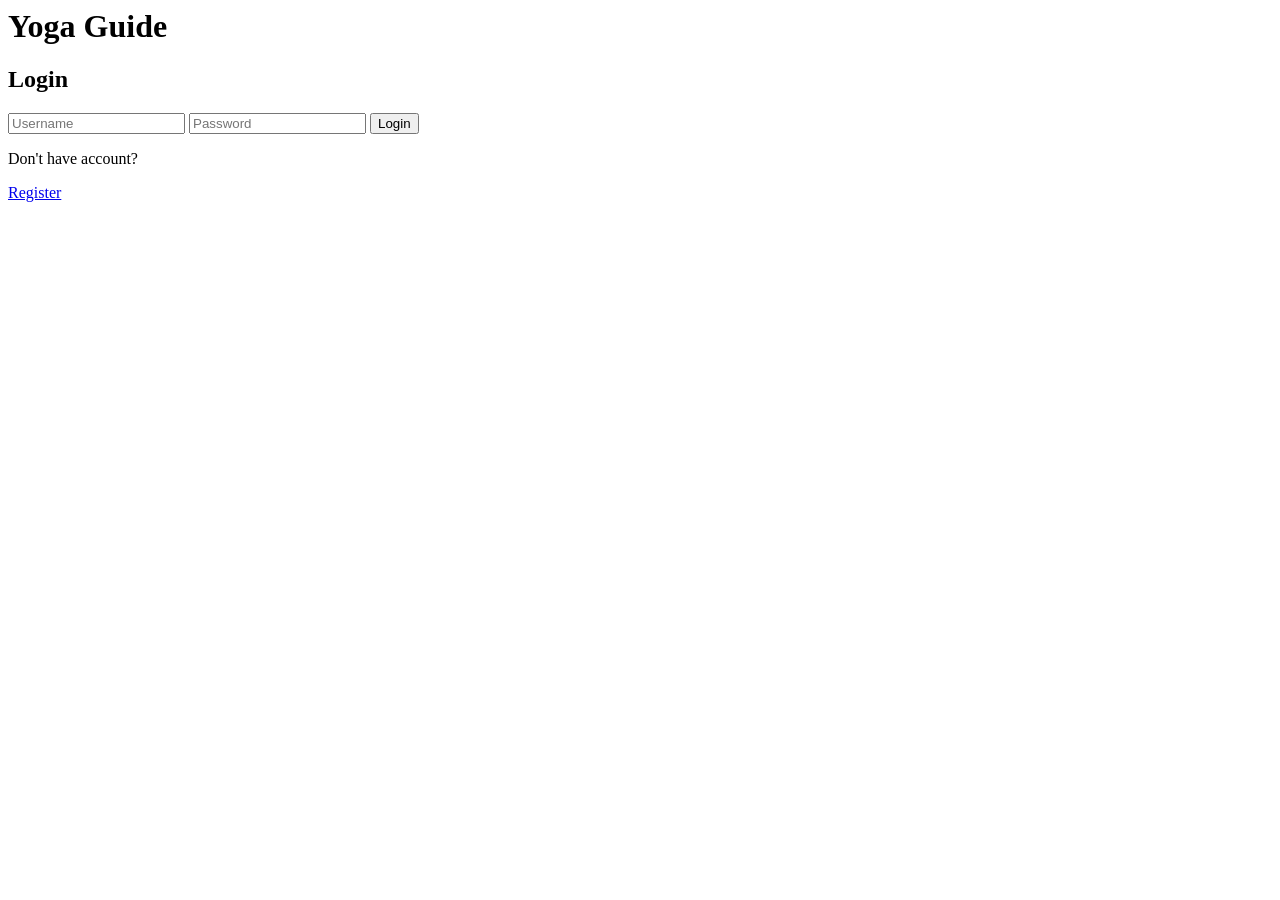
<file: index.html>
<body>

<div class="container">

<h1>Yoga Guide</h1>

<h2>Login</h2>

<input type="text" placeholder="Username">

<input type="password" placeholder="Password">

<button onclick="login()">Login</button>

<p>Don't have account?</p>

<a href="register.html">Register</a>

</div>

<script src="script.js"></script>


</body>
</file>
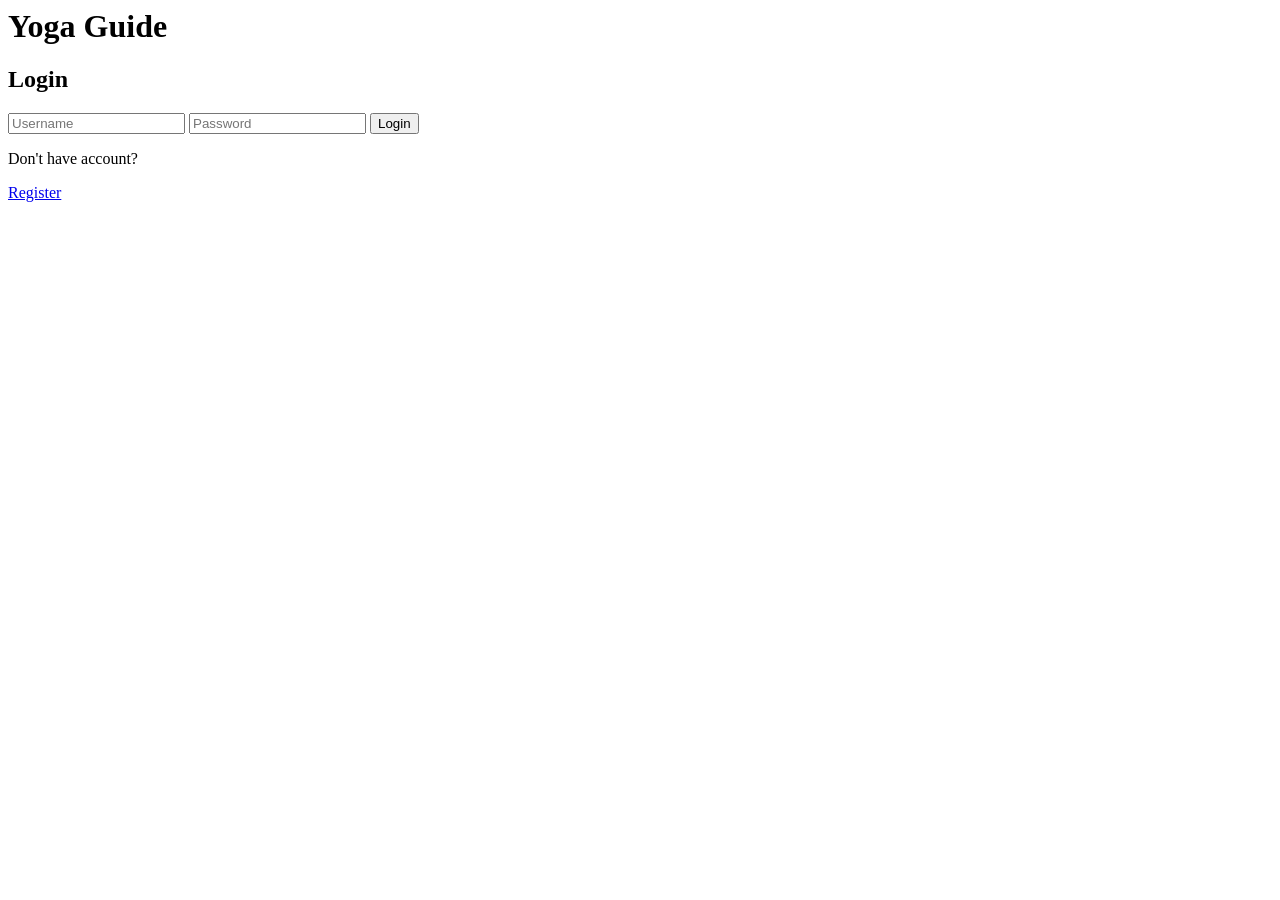
<file: login.html>
<body>

<div class="container">

<h1>Yoga Guide</h1>

<h2>Login</h2>

<input type="text" placeholder="Username">

<input type="password" placeholder="Password">

<button onclick="login()">Login</button>

<p>Don't have account?</p>

<a href="register.html">Register</a>

</div>

<script src="script.js"></script>

</body>
</file>
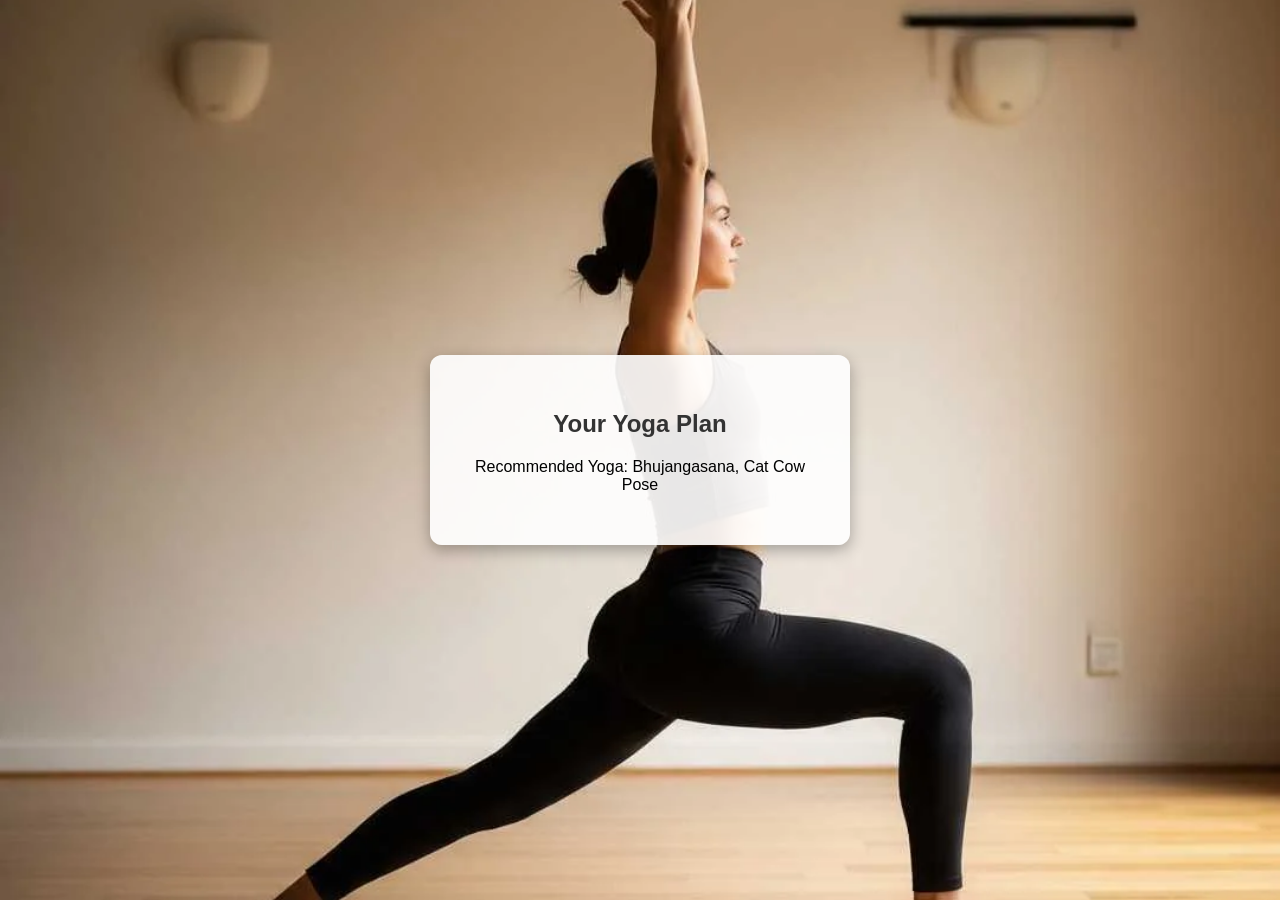
<file: plan.html>
<!DOCTYPE html>
<html>
<head>
<title>Your Yoga Plan</title>
<link rel="stylesheet" href="style.css">
</head>

<body>

<div class="container">

<h2>Your Yoga Plan</h2>

<p id="result"></p>

</div>

<script src="script.js"></script>

</body>
</html>
</file>
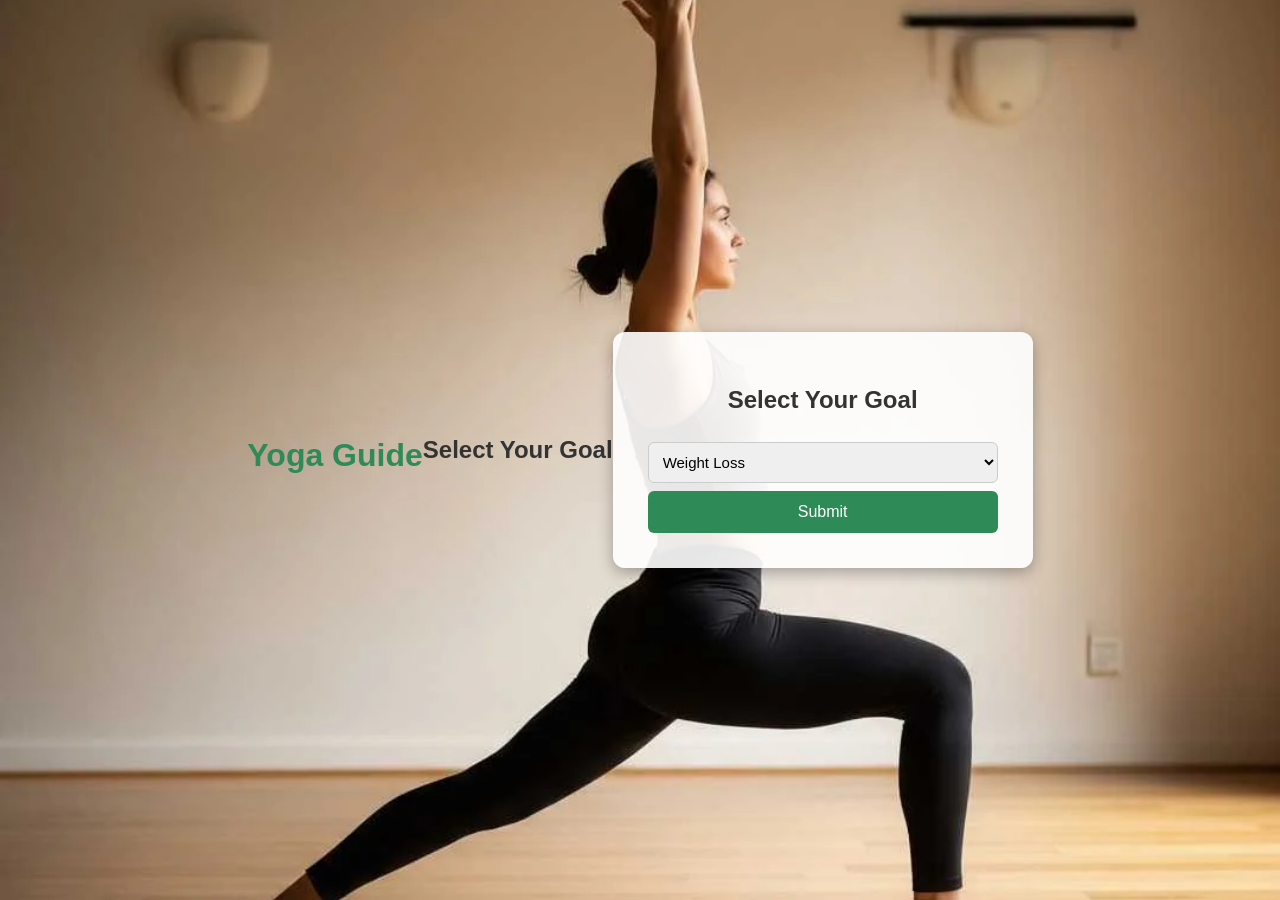
<file: questions.html>
<h1>Yoga Guide</h1>
<h2>Select Your Goal</h2>

<!DOCTYPE html>
<html>
<head>
<title>Yoga Questions</title>
<link rel="stylesheet" href="style.css">
</head>

<body>

<div class="container">

<h2>Select Your Goal</h2>

<select id="goal">

<option value="weight">Weight Loss</option>
<option value="stress">Stress Relief</option>
<option value="flexibility">Flexibility</option>
<option value="back">Back Pain</option>

</select>

<button onclick="saveGoal()">Submit</button>

</div>

<script src="script.js"></script>

</body>
</html>
</file>
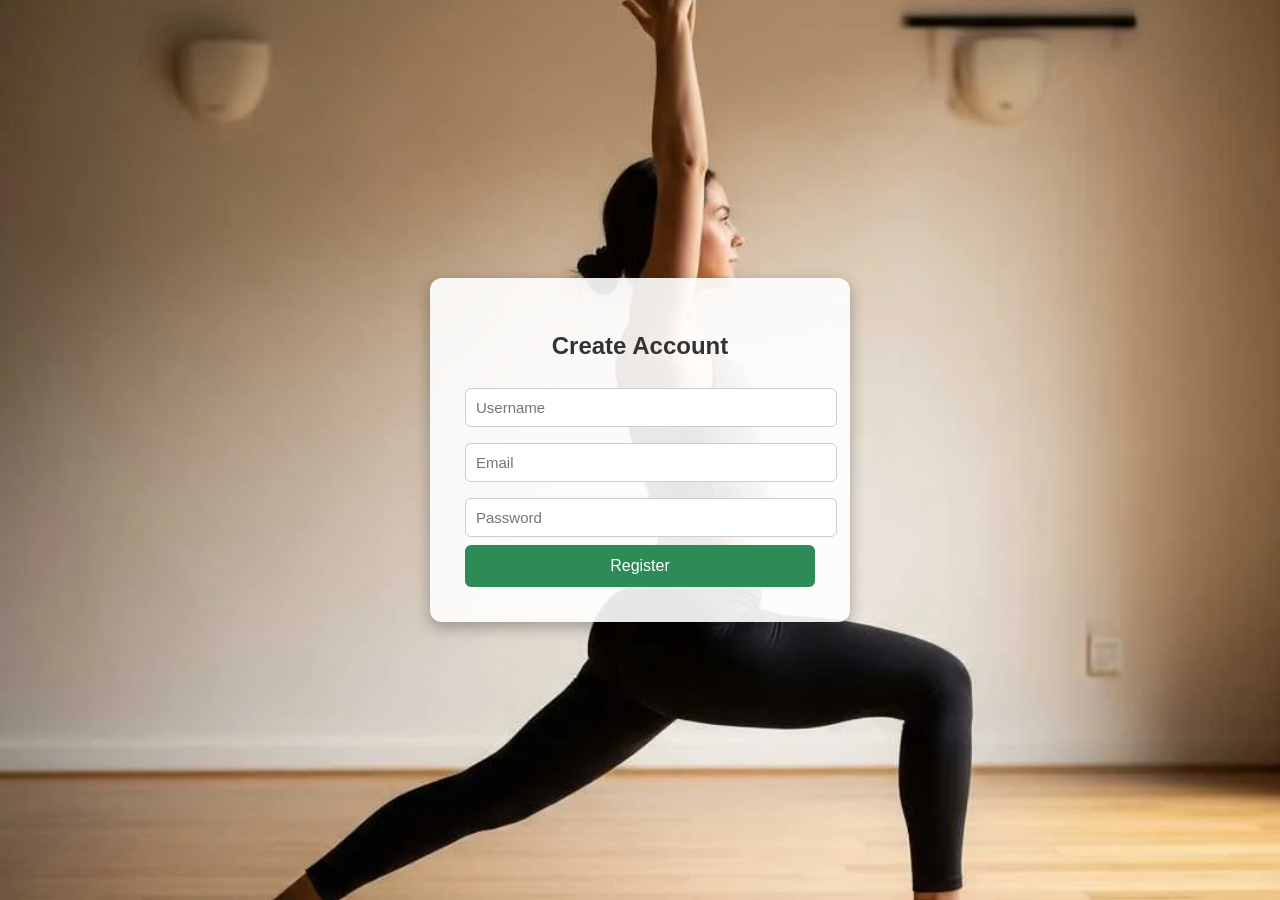
<file: register.html>
<!DOCTYPE html>
<html>
<head>
<title>Register</title>
<link rel="stylesheet" href="style.css">
</head>

<body>

<div class="container">

<h2>Create Account</h2>

<input type="text" placeholder="Username">
<input type="email" placeholder="Email">
<input type="password" placeholder="Password">

<button onclick="register()">Register</button>

</div>

<script src="script.js"></script>

</body>
</html>
</file>
<file: style.css>
body{
font-family: Arial, sans-serif;
margin:0;
padding:0;

background-image:url("yoga.jpg");
background-size:cover;
background-position:center;

display:flex;
justify-content:center;
align-items:center;

height:100vh;
}

.container{

background:rgba(255,255,255,0.9);

padding:35px;

width:350px;

border-radius:12px;

box-shadow:0 5px 15px rgba(0,0,0,0.3);

text-align:center;

}

h1{

color:#2e8b57;

margin-bottom:10px;

}

h2{

color:#333;

margin-bottom:20px;

}

input,select{

width:100%;

padding:10px;

margin:8px 0;

border-radius:6px;

border:1px solid #ccc;

font-size:15px;

}

button{

width:100%;

padding:12px;

background:#2e8b57;

color:white;

border:none;

border-radius:6px;

font-size:16px;

cursor:pointer;

transition:0.3s;

}

button:hover{

background:#246b45;

}

a{

text-decoration:none;

color:#2e8b57;

font-weight:bold;

}
</file>
